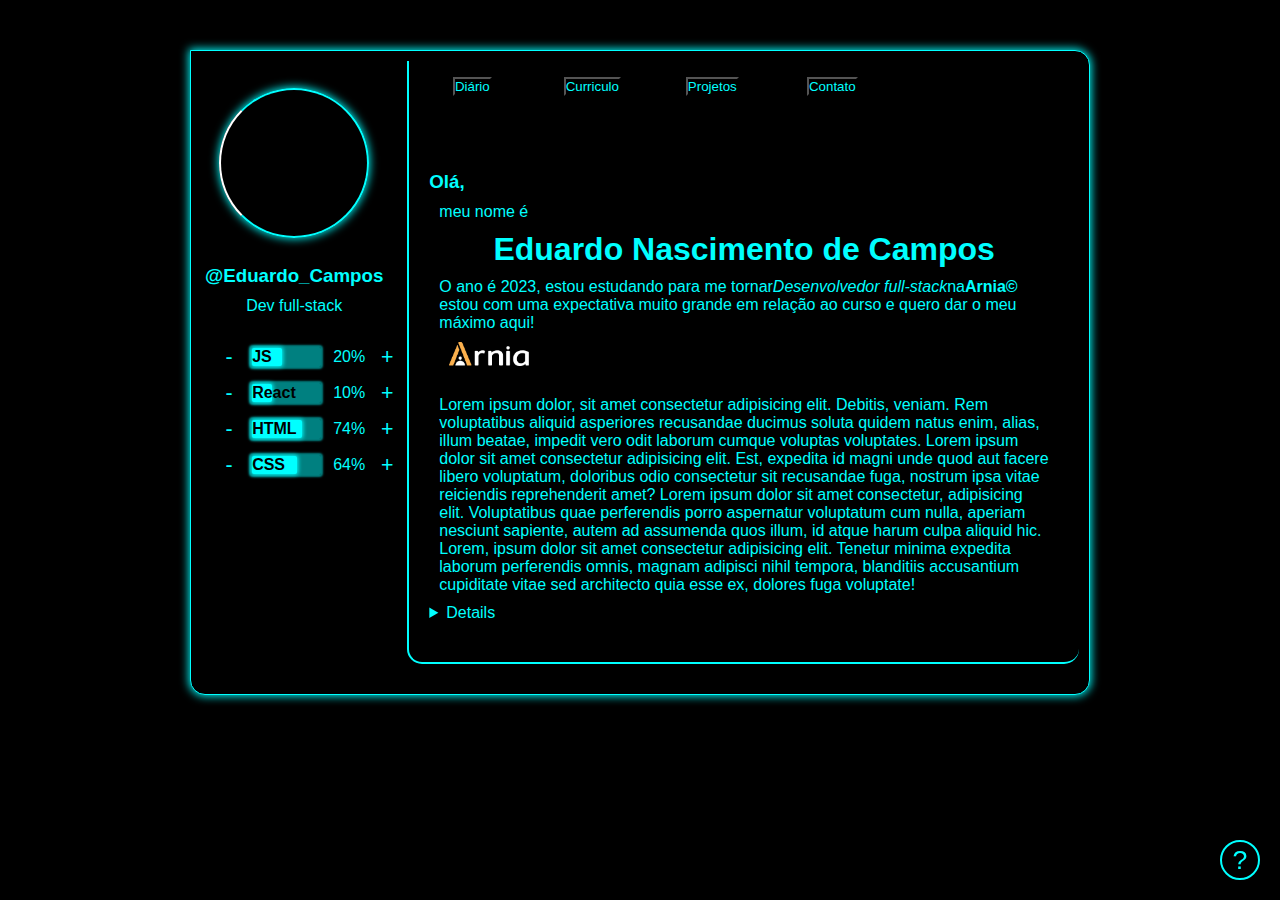
<file: index.html>
<!DOCTYPE html>
<!--DOCTYPE -> È o tipo de documento que sera apresentado.-->
<html lang="pt-BR">
<head>
    <!--META DADOS: carrega informações importantes para o brownser-->
    <link rel="stylesheet" type="text/css" href="style.css"/>
    <link rel="stylesheet" type="text/css" href="mobile.css"/>
    <meta charset="UTF-8">
    <meta http-equiv="X-UA-Compatible" content="IE=edge">
    <meta name="viewport" content="width=device-width, initial-scale=1.0">
    <title>Hello!</title>
</head>
<body onload="date()">
    <header>
        <div id="time" class="date"></div>
    </header>
<main class="container">
    <content class="interactions">
        <aside class="skills">
            <section class="person is-animating"></section>
                <legend>
                    <h3>@Eduardo_Campos</h3>
                    <p>Dev full-stack</p>
                </legend>
            <article class="status">
                <table class="skills-list">
                    <tr class="lineSkills">
                        <td id="btLess" class="progress">
                            <button id="btLess" class="btStyle">-</button>
                        </td>
                        <td id="js" class="progress">
                            <div id="jsProgress" class="bgProgress">
                                <div id="js-Perc" class="progressPerc">JS</div>
                            </div>
                        </td>
                        <td id="percent">
                            <div id="numberPerc" class="num-perc">20%</div>
                        </td>
                        <td id="btMore" class="progress">
                            <button id="btMore" class="btStyle">+</button>
                        </td>
                    </tr>
                    <tr class="lineSkills">
                        <td id="btLess" class="progress">
                            <button id="btLess" class="btStyle">-</button>
                        </td>
                        <td id="react" class="progress">
                            <div id="reactProgress" class="bgProgress">
                                <div id="react-Perc" class="progressPerc">React</div>
                            </div>
                        </td>
                        <td id="percent">
                            <div id="numberPerc" class="num-perc">10%</div>
                        </td>
                        <td id="btMore" class="progress">
                            <button id="btMore" class="btStyle">+</button>
                        </td>
                    </tr>
                    <tr class="lineSkills">
                        <td id="btLess" class="progress">
                            <button id="btLess" class="btStyle">-</button>
                        </td>
                        <td id="html" class="progress">
                            <div id="htmlProgress" class="bgProgress">
                                <div id="html-Perc" class="progressPerc">HTML</div>
                            </div>
                        </td>
                        <td id="percent">
                            <div id="numberPerc" class="num-perc">74%</div>
                        </td>
                        <td id="btMore" class="progress">
                            <button id="btMore" class="btStyle">+</button>
                        </td>
                    </tr>
                    <tr class="lineSkills">
                        <td id="btLess" class="progress">
                            <button id="btLess" class="btStyle">-</button>
                        </td>
                        <td id="css" class="progress">
                            <div id="cssProgress" class="bgProgress">
                                <div id="css-Perc" class="progressPerc">CSS</div>
                            </div>
                        </td>
                        <td id="percent">
                            <div id="numberPerc" class="num-perc">64%</div>
                        </td>
                        <td id="btMore" class="progress">
                            <button id="btMore" class="btStyle">+</button>
                        </td>
                    </tr>
                </table>
            </article>
        </aside>
        <main class="info">
            <nav id="nav-btt" class="top-menu">
                <a href="index.html" id="" class="aba"><button>Diário</button></a>
                <a href="curriculo.html" id="" class="aba"><button>Curriculo</button></a>
                <a href="projetos.html" id="" class="aba"><button>Projetos</button></a>
                <a href="#" id="" class="aba"><button>Contato</button></a>
            </nav>
            <div class="textInfo">
                <p class="marginP">
                    <h3>Olá, </h3><p>meu nome é </p><h1 align="center">Eduardo Nascimento de Campos</h1>
                    <p>
                        O ano é 2023, estou estudando para me tornar <i>Desenvolvedor full-stack </i>na<strong>Arnia&copy;</strong>
                        estou com uma expectativa muito grande em relação ao curso e quero dar o meu máximo aqui!
                        <img src="arnia.png" alt="@arnia">
                    </p>

                    <p>
                        Lorem ipsum dolor, sit amet consectetur adipisicing elit. Debitis, veniam. Rem voluptatibus aliquid asperiores recusandae ducimus soluta quidem natus enim, alias, illum beatae, impedit vero odit laborum cumque voluptas voluptates.
                        Lorem ipsum dolor sit amet consectetur adipisicing elit. Est, expedita id magni unde quod aut facere libero voluptatum, doloribus odio consectetur sit recusandae fuga, nostrum ipsa vitae reiciendis reprehenderit amet?
                        Lorem ipsum dolor sit amet consectetur, adipisicing elit. Voluptatibus quae perferendis porro aspernatur voluptatum cum nulla, aperiam nesciunt sapiente, autem ad assumenda quos illum, id atque harum culpa aliquid hic.
                        Lorem, ipsum dolor sit amet consectetur adipisicing elit. Tenetur minima expedita laborum perferendis omnis, magnam adipisci nihil tempora, blanditiis accusantium cupiditate vitae sed architecto quia esse ex, dolores fuga voluptate!
                    </p>
                    <details>
                        <p>
                            Lorem ipsum dolor, sit amet consectetur adipisicing elit. Debitis, veniam. Rem voluptatibus aliquid asperiores recusandae ducimus soluta quidem natus enim, alias, illum beatae, impedit vero odit laborum cumque voluptas voluptates.
                            Lorem ipsum dolor sit amet consectetur adipisicing elit. Est, expedita id magni unde quod aut facere libero voluptatum, doloribus odio consectetur sit recusandae fuga, nostrum ipsa vitae reiciendis reprehenderit amet?
                            Lorem ipsum dolor sit amet consectetur, adipisicing elit. Voluptatibus quae perferendis porro aspernatur voluptatum cum nulla, aperiam nesciunt sapiente, autem ad assumenda quos illum, id atque harum culpa aliquid hic.
                            Lorem, ipsum dolor sit amet consectetur adipisicing elit. Tenetur minima expedita laborum perferendis omnis, magnam adipisci nihil tempora, blanditiis accusantium cupiditate vitae sed architecto quia esse ex, dolores fuga voluptate!
                        </p>
                    </details>   
                </p>
            </div>
        </main>
    </content>
</main>
    <footer>
        <nav class="bt-help"><text>?</text></nav>
    </footer>
<script type="text/javascript" src="code.js">
</script>
</body>
</html>
</file>
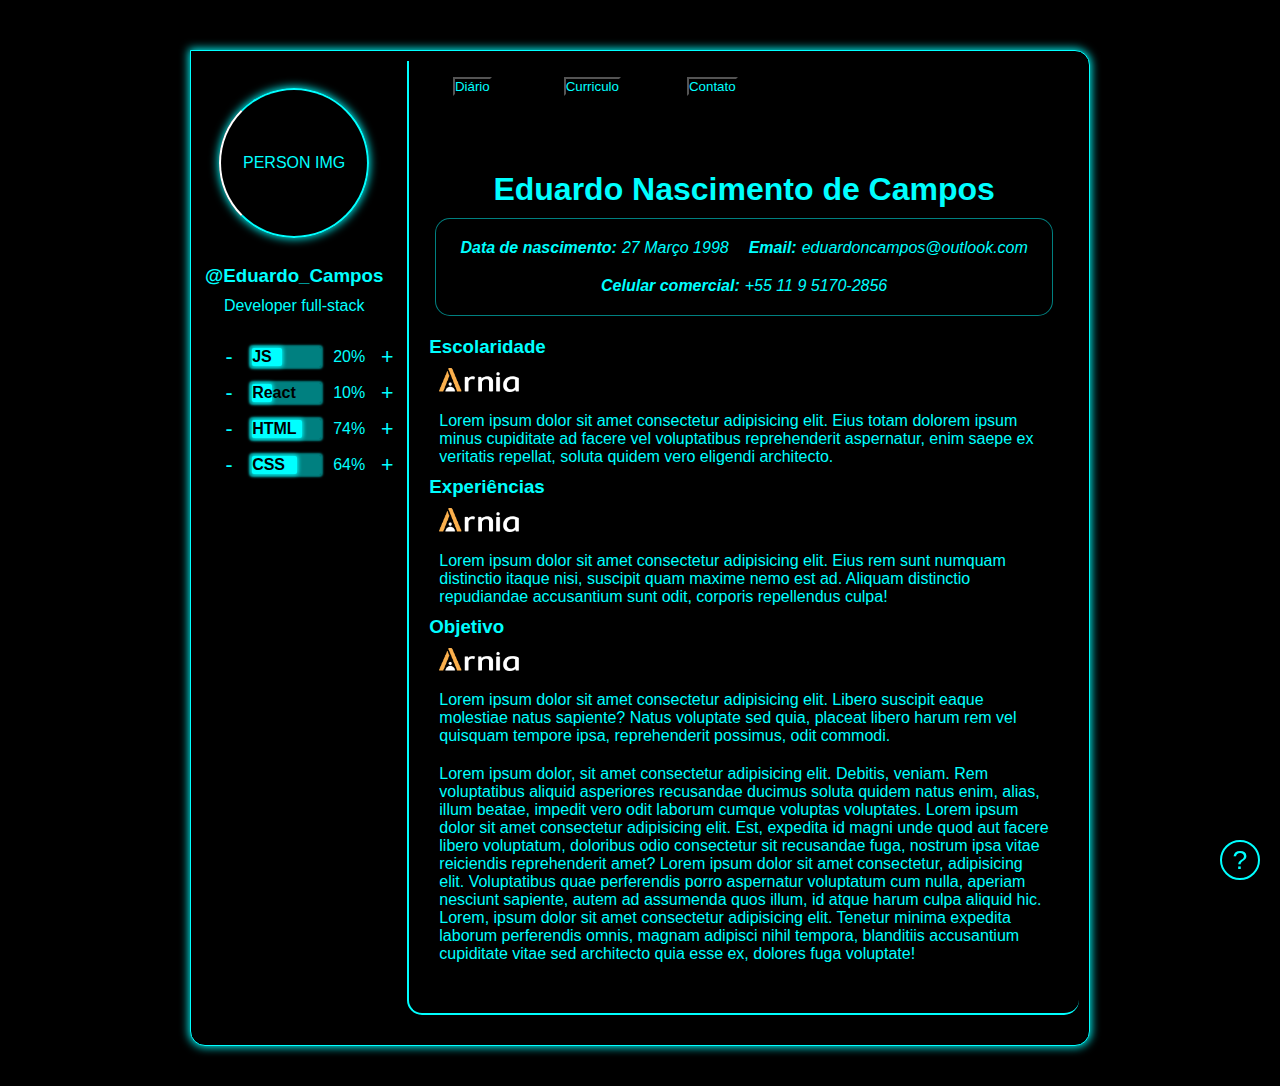
<file: curriculo.html>
<!DOCTYPE html>
<!--DOCTYPE -> È o tipo de documento que sera apresentado.-->
<html lang="pt-BR">
<head>
    <!--META DADOS: carrega informações importantes para o brownser-->
    <link rel="stylesheet" type="text/css" href="style.css"/>
    <link rel="stylesheet" type="text/css" href="mobile.css"/>
    <meta charset="UTF-8">
    <meta http-equiv="X-UA-Compatible" content="IE=edge">
    <meta name="viewport" content="width=device-width, initial-scale=1.0">
    <title>Hello!</title>
</head>
<body>
    <header>

    </header>
<main class="container">
    <content class="interactions">
        <aside class="skills">
            <section class="person">PERSON IMG</section>
            <legend>
                <h3>@Eduardo_Campos</h3>
                <p>Developer full-stack</p>
            </legend>
            <article class="status">
                <table class="skills-list">
                    <tr class="lineSkills">
                        <td id="btLess" class="progress">
                            <button id="btLess" class="btStyle">-</button>
                        </td>
                        <td id="js" class="progress">
                            <div id="jsProgress" class="bgProgress">
                                <div id="js-Perc" class="progressPerc">JS</div>
                            </div>
                        </td>
                        <td id="percent">
                            <div id="numberPerc" class="num-perc">20%</div>
                        </td>
                        <td id="btMore" class="progress">
                            <button id="btMore" class="btStyle">+</button>
                        </td>
                    </tr>
                    <tr class="lineSkills">
                        <td id="btLess" class="progress">
                            <button id="btLess" class="btStyle">-</button>
                        </td>
                        <td id="react" class="progress">
                            <div id="reactProgress" class="bgProgress">
                                <div id="react-Perc" class="progressPerc">React</div>
                            </div>
                        </td>
                        <td id="percent">
                            <div id="numberPerc" class="num-perc">10%</div>
                        </td>
                        <td id="btMore" class="progress">
                            <button id="btMore" class="btStyle">+</button>
                        </td>
                    </tr>
                    <tr class="lineSkills">
                        <td id="btLess" class="progress">
                            <button id="btLess" class="btStyle">-</button>
                        </td>
                        <td id="html" class="progress">
                            <div id="htmlProgress" class="bgProgress">
                                <div id="html-Perc" class="progressPerc">HTML</div>
                            </div>
                        </td>
                        <td id="percent">
                            <div id="numberPerc" class="num-perc">74%</div>
                        </td>
                        <td id="btMore" class="progress">
                            <button id="btMore" class="btStyle">+</button>
                        </td>
                    </tr>
                    <tr class="lineSkills">
                        <td id="btLess" class="progress">
                            <button id="btLess" class="btStyle">-</button>
                        </td>
                        <td id="css" class="progress">
                            <div id="cssProgress" class="bgProgress">
                                <div id="css-Perc" class="progressPerc">CSS</div>
                            </div>
                        </td>
                        <td id="percent">
                            <div id="numberPerc" class="num-perc">64%</div>
                        </td>
                        <td id="btMore" class="progress">
                            <button id="btMore" class="btStyle">+</button>
                        </td>
                    </tr>
                </table>
            </article>
        </aside>
        <main class="info">
            <nav id="nav-btt" class="top-menu">
                <a href="index.html" id="" class="aba"><button>Diário</button></a>
                <a href="curriculo.html" id="" class="aba"><button>Curriculo</button></a>
                <a href="#" id="" class="aba"><button>Contato</button></a>
            </nav>
            <div class="textInfo">
                <p class="marginP">
                    <h1 align="center">Eduardo Nascimento de Campos</h1>
                        <address class="contact">
                            <p><b>Data de nascimento: </b> 27 Março 1998</p>
                            <p><b>Email: </b><a href="mailto: oicedu48@gmail.com">eduardoncampos@outlook.com</a></p>
                            <p><b>Celular comercial: </b> +55 11 9 5170-2856</p>
                        </address>
                    <h3>Escolaridade</h3>
                    <img src="arnia.png" alt="@arnia">
                    <p>
                        Lorem ipsum dolor sit amet consectetur adipisicing elit. Eius totam dolorem ipsum minus cupiditate ad facere vel voluptatibus reprehenderit aspernatur, enim saepe ex veritatis repellat, soluta quidem vero eligendi architecto.
                    </p>
                    <h3>Experiências</h3>
                    <img src="arnia.png" alt="@arnia">
                    <p>
                        Lorem ipsum dolor sit amet consectetur adipisicing elit. Eius rem sunt numquam distinctio itaque nisi, suscipit quam maxime nemo est ad. Aliquam distinctio repudiandae accusantium sunt odit, corporis repellendus culpa!
                    </p>
                    <h3>Objetivo</h3>
                    <img src="arnia.png" alt="@arnia">
                    <p>
                        Lorem ipsum dolor sit amet consectetur adipisicing elit. Libero suscipit eaque molestiae natus sapiente? Natus voluptate sed quia, placeat libero harum rem vel quisquam tempore ipsa, reprehenderit possimus, odit commodi.
                    </p>
                    <p>
                        Lorem ipsum dolor, sit amet consectetur adipisicing elit. Debitis, veniam. Rem voluptatibus aliquid asperiores recusandae ducimus soluta quidem natus enim, alias, illum beatae, impedit vero odit laborum cumque voluptas voluptates.
                        Lorem ipsum dolor sit amet consectetur adipisicing elit. Est, expedita id magni unde quod aut facere libero voluptatum, doloribus odio consectetur sit recusandae fuga, nostrum ipsa vitae reiciendis reprehenderit amet?
                        Lorem ipsum dolor sit amet consectetur, adipisicing elit. Voluptatibus quae perferendis porro aspernatur voluptatum cum nulla, aperiam nesciunt sapiente, autem ad assumenda quos illum, id atque harum culpa aliquid hic.
                        Lorem, ipsum dolor sit amet consectetur adipisicing elit. Tenetur minima expedita laborum perferendis omnis, magnam adipisci nihil tempora, blanditiis accusantium cupiditate vitae sed architecto quia esse ex, dolores fuga voluptate!
                    </p>
                    
                </p>
            </div>
        </main>
    </content>
</main>
    <footer>
        <nav class="bt-help"><text>?</text></nav>
    </footer>
<script>
    //src="code.js"
</script>
</body>
</html>
</file>
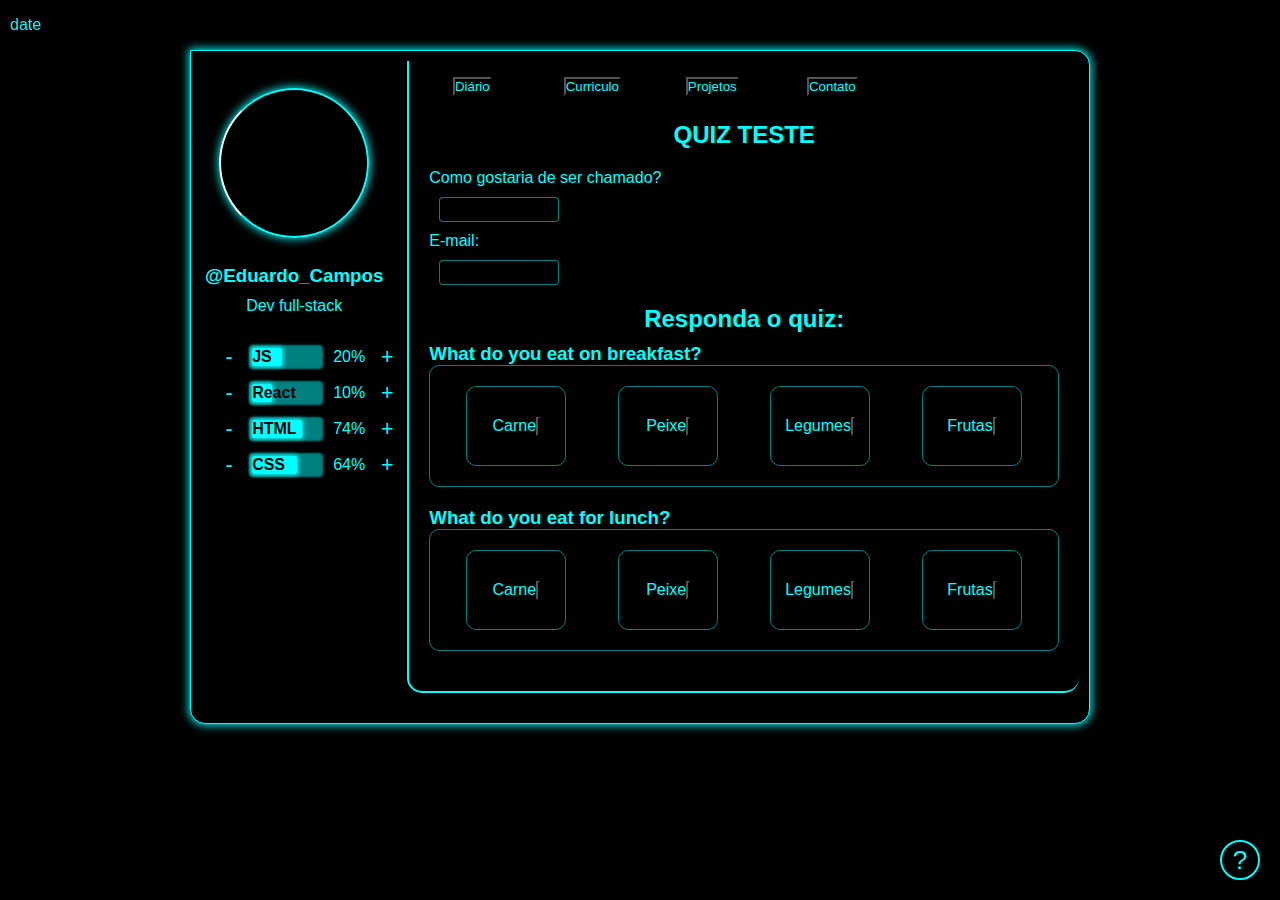
<file: projetos.html>
<!DOCTYPE html>
<!--DOCTYPE -> È o tipo de documento que sera apresentado.-->
<html lang="pt-BR">
<head>
    <!--META DADOS: carrega informações importantes para o brownser-->
    <link rel="stylesheet" type="text/css" href="style.css"/>
    <link rel="stylesheet" type="text/css" href="mobile.css"/>
    <meta charset="UTF-8">
    <meta http-equiv="X-UA-Compatible" content="IE=edge">
    <meta name="viewport" content="width=device-width, initial-scale=1.0">
    <title>Hello!</title>
</head>
<body onload="date()">
    <header>
        <div id="time" class="date">date</div>
    </header>
<main class="container">
    <content class="interactions">
        <aside class="skills">
            <section class="person is-animating"></section>
                <legend>
                    <h3>@Eduardo_Campos</h3>
                    <p>Dev full-stack</p>
                </legend>
            <article class="status">
                <table class="skills-list">
                    <tr class="lineSkills">
                        <td id="btLess" class="progress">
                            <button id="btLess" class="btStyle">-</button>
                        </td>
                        <td id="js" class="progress">
                            <div id="jsProgress" class="bgProgress">
                                <div id="js-Perc" class="progressPerc">JS</div>
                            </div>
                        </td>
                        <td id="percent">
                            <div id="numberPerc" class="num-perc">20%</div>
                        </td>
                        <td id="btMore" class="progress">
                            <button id="btMore" class="btStyle">+</button>
                        </td>
                    </tr>
                    <tr class="lineSkills">
                        <td id="btLess" class="progress">
                            <button id="btLess" class="btStyle">-</button>
                        </td>
                        <td id="react" class="progress">
                            <div id="reactProgress" class="bgProgress">
                                <div id="react-Perc" class="progressPerc">React</div>
                            </div>
                        </td>
                        <td id="percent">
                            <div id="numberPerc" class="num-perc">10%</div>
                        </td>
                        <td id="btMore" class="progress">
                            <button id="btMore" class="btStyle">+</button>
                        </td>
                    </tr>
                    <tr class="lineSkills">
                        <td id="btLess" class="progress">
                            <button id="btLess" class="btStyle">-</button>
                        </td>
                        <td id="html" class="progress">
                            <div id="htmlProgress" class="bgProgress">
                                <div id="html-Perc" class="progressPerc">HTML</div>
                            </div>
                        </td>
                        <td id="percent">
                            <div id="numberPerc" class="num-perc">74%</div>
                        </td>
                        <td id="btMore" class="progress">
                            <button id="btMore" class="btStyle">+</button>
                        </td>
                    </tr>
                    <tr class="lineSkills">
                        <td id="btLess" class="progress">
                            <button id="btLess" class="btStyle">-</button>
                        </td>
                        <td id="css" class="progress">
                            <div id="cssProgress" class="bgProgress">
                                <div id="css-Perc" class="progressPerc">CSS</div>
                            </div>
                        </td>
                        <td id="percent">
                            <div id="numberPerc" class="num-perc">64%</div>
                        </td>
                        <td id="btMore" class="progress">
                            <button id="btMore" class="btStyle">+</button>
                        </td>
                    </tr>
                </table>
            </article>
        </aside>
        <main class="info">
            <nav id="nav-btt" class="top-menu">
                <a href="index.html" id="" class="aba"><button>Diário</button></a>
                <a href="curriculo.html" id="" class="aba"><button>Curriculo</button></a>
                <a href="projetos.html" id="" class="aba"><button>Projetos</button></a>
                <a href="#" id="" class="aba"><button>Contato</button></a>
            </nav>
            <article>
                <h2>QUIZ TESTE</h2>
<!--1 - escolher tipo cafe, 2 - almoço, 3 - lanche, 4 - janta-->
                <form action="" method="get">
                    <label for="name">
                        Como gostaria de ser chamado?
                    </label>
                        <input type="name" class="inputTxt"/>
                    <label for="email">E-mail:
                    </label>
                        <input type="email" class="inputTxt"/>
                    
                        <h2>Responda o quiz:</h2>
                        <h3>What do you eat on breakfast?</h3>
                    <article id="quizAsk" class="quiz">
                        <div id="ask-1" class="optionAsk">
                            <label for="">Carne</label>
                            <input type="button"/>
                        </div>
                        <div id="ask-1" class="optionAsk">
                            <label for="">Peixe</label>
                            <input type="button"/>
                        </div>
                        <div id="ask-1" class="optionAsk">
                            <label for="">Legumes</label>
                            <input type="button"/>
                        </div>
                        <div id="ask-1" class="optionAsk">
                            <label for="">Frutas</label>
                            <input type="button"/>
                        </div>
                    </article>
                    <h3>What do you eat for lunch?</h3>
                    <article id="quizAsk" class="quiz">
                        <div id="ask-1" class="optionAsk">
                            <label for="">Carne</label>
                            <input type="button"/>
                        </div>
                        <div id="ask-1" class="optionAsk">
                            <label for="">Peixe</label>
                            <input type="button"/>
                        </div>
                        <div id="ask-1" class="optionAsk">
                            <label for="">Legumes</label>
                            <input type="button"/>
                        </div>
                        <div id="ask-1" class="optionAsk">
                            <label for="">Frutas</label>
                            <input type="button"/>
                        </div>
                    </article>
                </form>
            </article>
        </main>
    </content>
</main>
    <footer>
        <nav class="bt-help"><text>?</text></nav>
    </footer>
<script type="text/javascript" src="code.js">
</script>
</body>
</html>
</file>
<file: style.css>
/*@import == importa fontes externas para o documento*/
@import url('');

body, * {
    font-family: Arial, Helvetica, sans-serif;
    margin: 0px;
    padding: 0px;
    box-sizing: border-box;
    background-color: #000;
    color: aqua;
}
header {
    display: flex;
    position: fixed;
    justify-content: left;
    align-items: center;
    background-color: transparent;
    top: 0%;
    height: 50px;
    width: 0%;
    border: 1px transparent;
}
.date {
    display: flex;
    position: relative;
    margin: 10px;
}
a {
    text-decoration: none;
}
p {
    display: flex;
    margin: 10px;
    flex-wrap: wrap;
}
b {
    margin-right: 5px;
}
h2 {
    text-align: center;
    margin: 10px;
}
img {
    background-size: cover;
    margin: 10px;
    width: 80px;
    background-color: transparent;
}
.contact {
    display: flex;
    align-items: center;
    justify-content: center;
    flex-direction: row;
    flex-wrap: wrap;
    margin-top: 10px;
    margin-bottom: 20px;
}
main.container {
    display: flex;
    margin-top: 50px;
    justify-content: center;
    align-items: center;
    margin-bottom: 40px;
    }
content.interactions {
    display: flex;
    align-items: space-between;
    height: auto;
    width: 900px;
    padding-bottom: 20px;
    border-radius: 0px 15px 15px 15px;
    border: 1px solid aqua;
    border-top: 1px solid aqua;
    box-shadow: 0px 0px 10px 1px aqua;
}
aside.skills {
    display: flex;
    top: 10px;
    position: relative;
    align-items: center;
    flex-direction: column;
    margin: 2px;
    border: 1px solid transparent;
    height: auto;
    width: 200px;
    border-radius: 0px 0px 15px 15px;
}
/*definindo animação, inicio "0%" e fim "100%".*/
    @keyframes loading {
        0% {
        transform: rotate(0);
        }
        100% {
            transform: rotate(360deg);
        }
    }
.person.is-animating {
    animation: loading 1s cubic-bezier(0, .25, .7125, .1) infinite;
}
section.person {
    display: flex;
    position: relative;
    background-color: transparent;
    top: 20px;
    justify-content: center;
    align-items: center;
    height: 150px;
    width: 150px;
    border: 2px solid aqua;
    box-shadow: 0px 0px 10px 0.5px aqua;
    border-radius: 100%;
    border-left-color: #fff;
    padding: 5px;
}
article.status {
    display: flex;
    flex-direction: column;
    justify-content: center;
    align-items: center;
    height: auto;
    width: 180px;
    border: 1px solid transparent;
    border-radius: 0px 0px 15px 15px;
    padding: 5px;
}
article {
    border-radius: 20px;
}
main.info {
    display: flex;
    height: auto;
    flex-direction: column;
    margin: 10px;
    border: 2px solid aqua;
    border-top: transparent;
    border-right: transparent;
    width: 100%;
    border-radius: 0px 0px 15px 15px;
}
table.skills-list {
    display: flex;
    flex-direction: column;
    border: 1px solid transparent;
    width: 100%;
}
td.progress {
    display: flex;
    justify-content: center;
    align-items: center;
    height: 100%;
    width: 100%;
    margin: 5px;
    border: 1px solid transparent;
}
td {
    width: 180px;
}
tr.lineSkills {
    display: flex;
    align-items: center;
    flex-direction: row;
    border: 2px solid transparent;
}
#percent {
    display: flex;
    justify-content: center;
    align-items: center;
}
div.bgProgress {
    display: flex;
    padding: 0px;
    transition-duration: 0.5s;
    width: 70px;
    background-color: rgba(0, 255, 255, 0.5);
    border: 0.5px solid transparent;
    border-radius: 2px;
    box-shadow: 0px 0px 2px 2px rgba(0, 255, 255, 0.5);
}
.progressPerc {
    display: flex;
    background-color: aqua;
    color: #000;
    font-weight: bold;
    border-radius: 2px;
    box-shadow: 0px 0px 4px 1px aqua;
    z-index: 1;
    width: 50px;
}
/*Percent color progress*/
#js-Perc {
    width: 30px;
}
/*Percent color progress*/
#react-Perc {
    width: 20px;
}
/*Percent color progress*/
#html-Perc {
    width: 50px;
}
/*Percent color progress*/
#css-Perc {
    width: 45px;
}
.num-perc {
    display: flex;
    width: 100%;
    padding: 4px;
    justify-content: center;
    align-items: center;
    border: 2px solid transparent;
}
.btStyle {
    display: flex;
    transition-duration: 0.15s;
    justify-content: center;
    align-items: center;
    cursor: pointer;
    font-size: 16pt;
    height: 20px;
    width: 20px;
    border: 1px solid transparent;
}
.btStyle:active {
    color: #000;
    background-color: aqua;
}
.top-menu {
    display: flex;
    padding: 2px;
    justify-content: left;
    top: 0%;
    height: 50px;
    border: 1px solid transparent;
}
button {
    cursor: pointer;
}
.aba {
    display: flex;
    background-color: transparent;
    justify-content: center;
    align-items: center;
    cursor: pointer;
    width: 120px;
    border: 1px solid transparent;
}
.aba:hover {
    color: aqua;
    border-bottom: 1px solid aqua;
}

.textInfo {
    display: flex;
    height: auto;
    background-color: transparent;
    padding: 20px;
    flex-direction: column;
}
.marginP {
    margin: 20px;
}
.bt-help {
    display: flex;
    position: absolute;
    align-items: center;
    justify-content: center;
    font-size: 20pt;
    height: 40px;
    width: 40px;
    right: 20px;
    bottom: 20px;
    border: 2px solid aqua;
    border-radius: 50%;
    cursor: pointer;
}
.bt-help:hover {
    box-shadow: 0px 0px 8px 1px aqua;
    transition-duration: 0.2s;
}
.inputTxt {
    border: none;
    border: 1px solid rgba(0, 255, 255, 0.5);
    border-radius: 4px;
    outline: none;
    padding: 4px;
    margin: 10px;
    margin-bottom: 10px;
    width: 120px;
}
.optionAsk {
    display: flex;
    justify-content: center;
    background-color: transparent;
    align-items: center;
    margin: 10px;
    border: 1px solid rgba(0, 255, 255, 0.5);
    border-radius: 10px;
    height: 80px;
    width: 100px;
    cursor: pointer;
}
.quiz {
    display: flex;
    margin-bottom: 20px;
    background-color: transparent;
    justify-content: space-around;
    flex-direction: row;
    flex-wrap: wrap;
    border: 1px solid rgba(0, 255, 255, 0.5);
    border-radius: 10px;
    padding: 10px;
}
label {
    cursor: pointer;
}
legend {
    display: flex;
    align-items: center;
    flex-direction: column;
    height: auto;
    width: auto;
    border: 1px solid transparent;
    margin-top: 40px;
    padding: 6px;
    justify-content: center;
}
form {
    display: flex;
    flex-direction: column;
    margin: 20px;
    justify-content: center;
}
address {
    margin: 6px;
    padding: 10px;
    border: 1px solid rgba(0, 255, 255, 0.5);
    border-radius: 15px;
}
details {
    cursor: pointer;
    transition: transform 1s;
}
footer {
    display: flex;
    width: 100%;
    position: fixed;
    background-color: transparent;
    bottom: 0%;
}
</file>
<file: mobile.css>
@media screen and (min-width: 1000px) {
    aside.skills {
        display: flex;
        margin: 4px;
        padding: 2px;
    }
    section.person {
        display: flex;
    }
}
</file>
